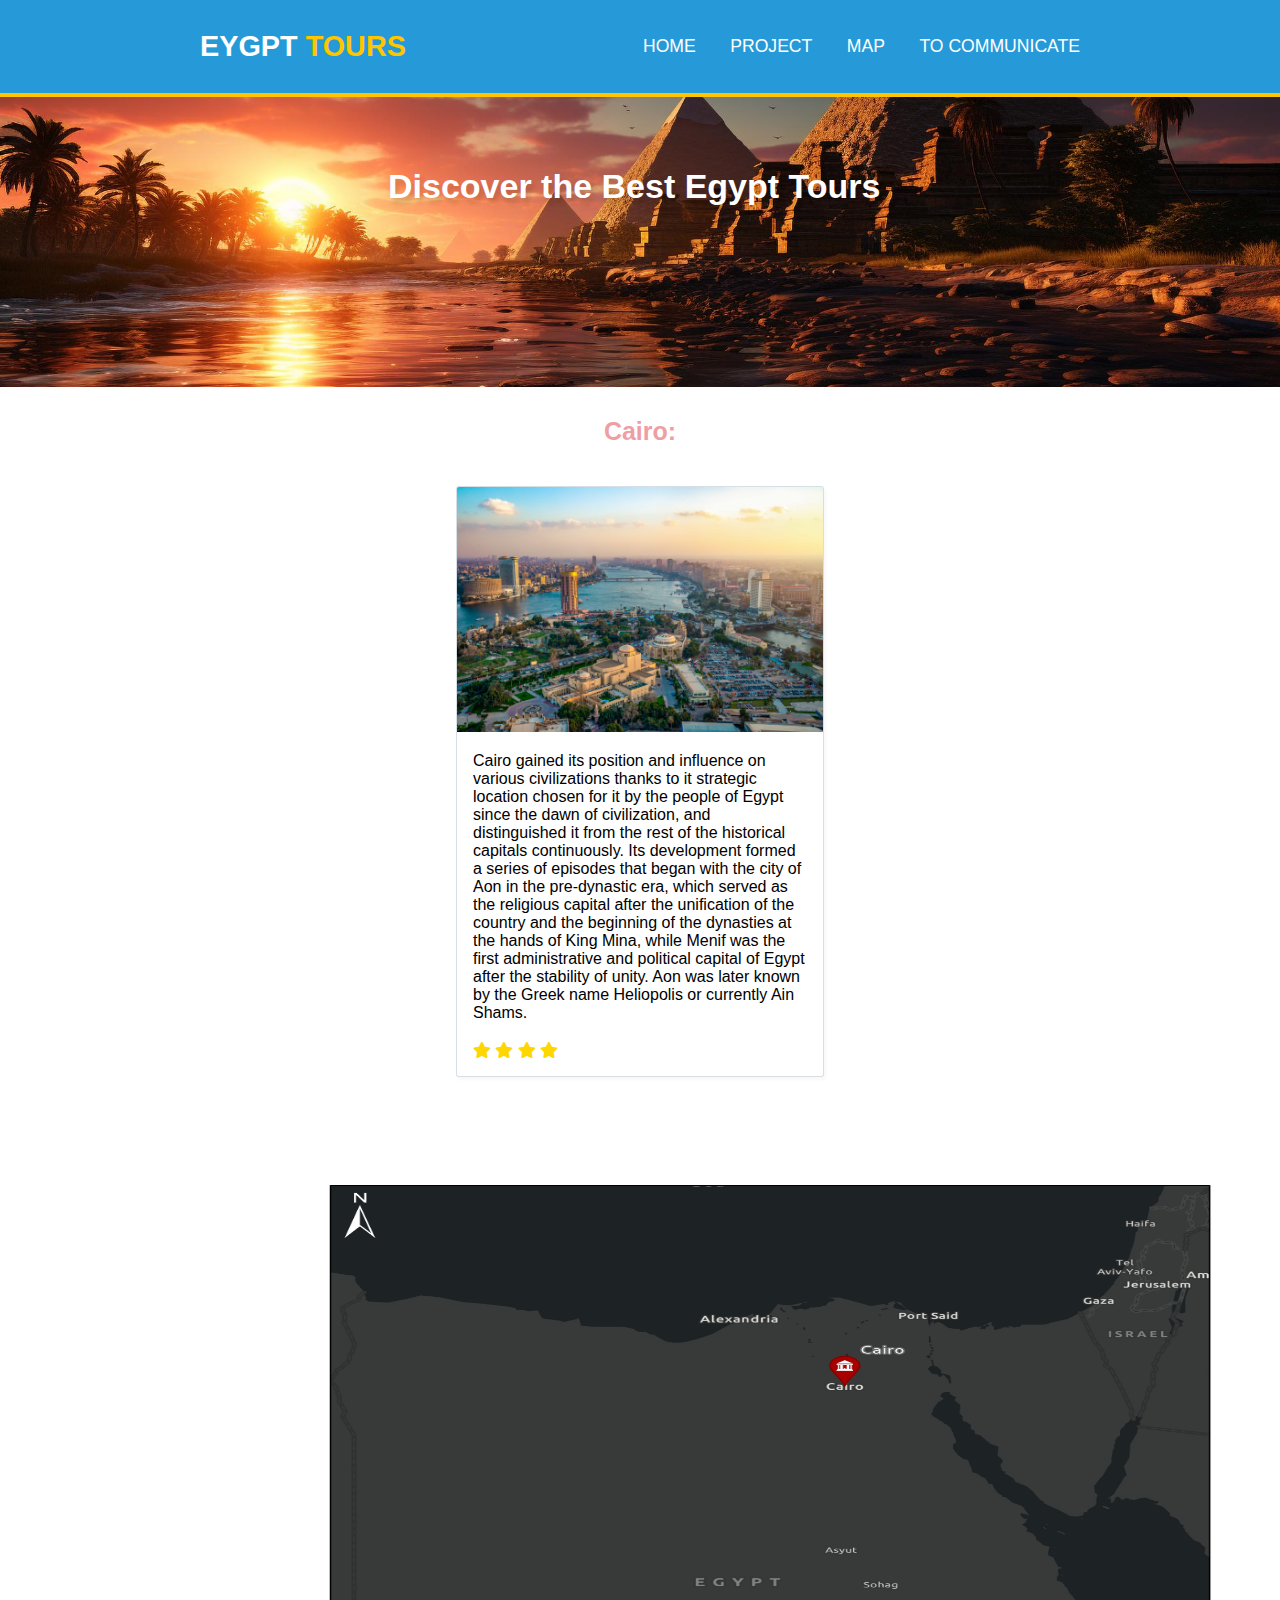
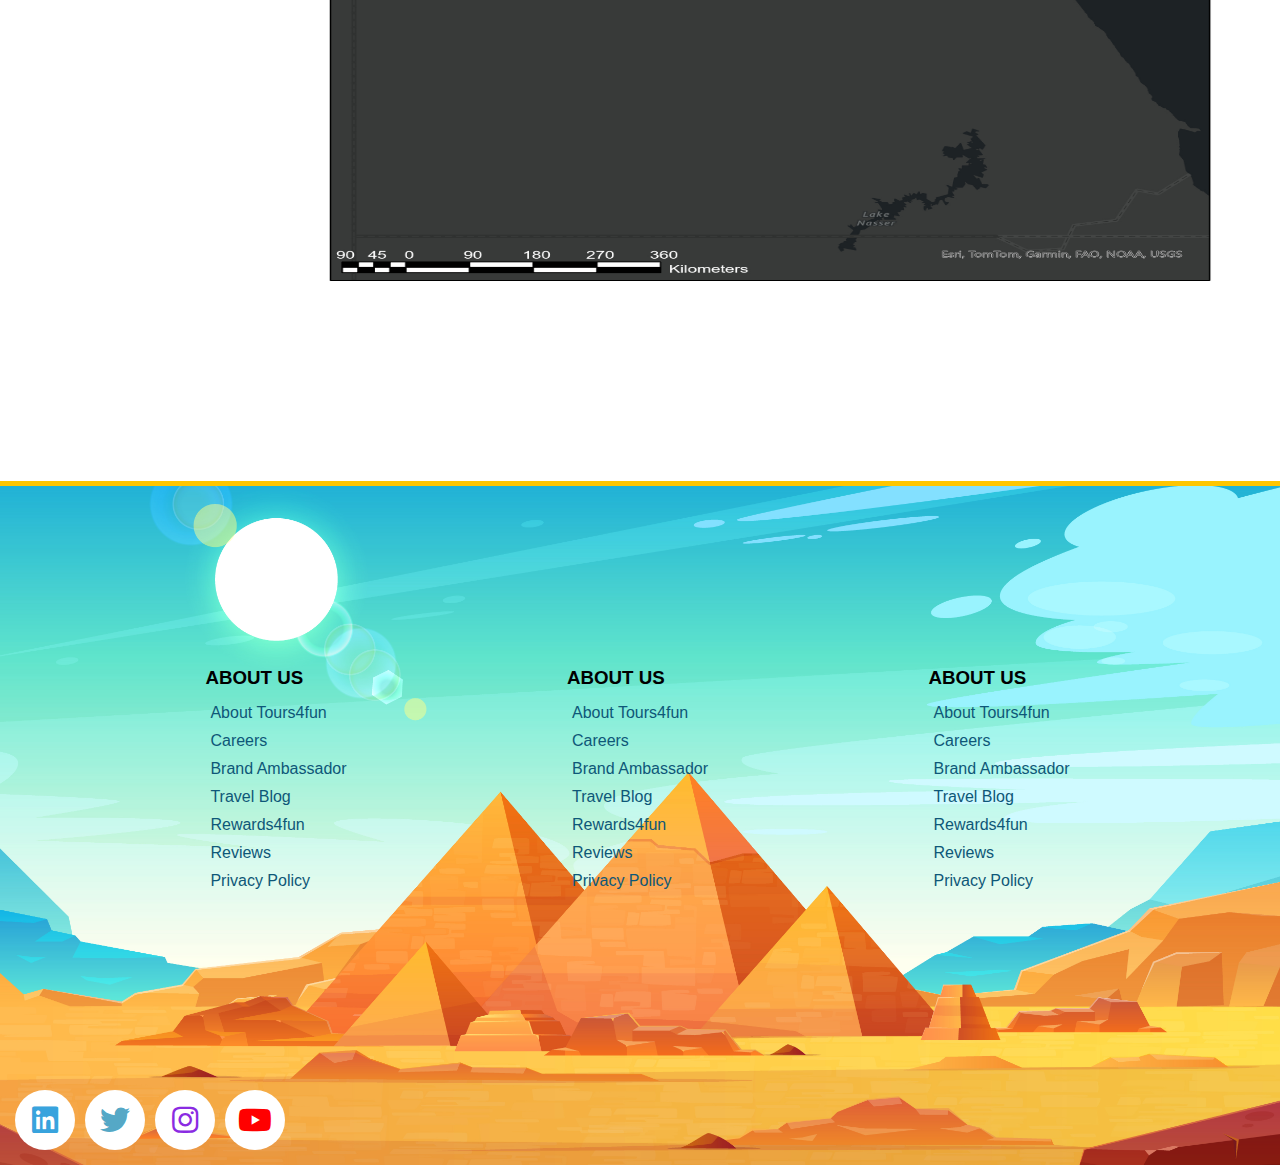
<file: cairo.html>
<!DOCTYPE html>
<html lang="en">

<head>
    <meta charset="UTF-8">
    <meta name="viewport" content="width=device-width, initial-scale=1.0">
    <link rel="stylesheet" href="https://cdnjs.cloudflare.com/ajax/libs/font-awesome/5.15.4/css/all.min.css">
    <link rel="icon" href="./images/star-fruit_8932955.icon">
    <style>
        * {
            padding: 0;
            margin: 0;
            box-sizing: border-box;
            font-family: open Arial, Helvetica, sans-serif;
            scroll-behavior: smooth;
        }
        
        /* الناف بار */
        header {
            background-color: #269ad8;
            width: 100%;
            position: fixed;
            z-index: 999;
            display: flex;
            justify-content: space-between;
            align-items: center;
            padding: 30px 200px;
            border-bottom: solid 4px #ffc600;
        }
        
        .namelogo {
            text-decoration: none;
            text-transform: uppercase;
            color: #ffffff;
            font-weight: bold;
            font-size: 1.8em;
        }
        
        .namelogo span {
            color: #ffc600;
        }
        
        .navigation a {
            color: #ffffff;
            text-decoration: none;
            font-size: 1.1em;
            font-weight: 500;
            padding-left: 30px;
            transition: .2s;
            text-transform: uppercase;
        }
        
        .navigation a:hover {
            color: #ffc600;
        }
        
        
        /* الصوره في اول سكشن*/
        section {
            padding: 30px 10px;
        }
        
        .main {
            width: 100%;
            min-height: 43vh;
            display: flex;
            align-items: center;
            background: url(./images/nav2.jpg) no-repeat;
            background-size: cover;
            background-position: center;
        }
        
        .namefoto {
            display: flex;
            justify-content: end;
        }
        
        .main h2 {
            color: #FFFFFF;
            font-weight: 700;
            font-size: 34px;
            margin-bottom: 15px;
            margin-left: 30%;
            text-shadow: 3px 5px 5.82px rgba(0, 0, 0, .16);
        }
        
        /* الصور اللى في الموقع كامل */
        .image {
            margin-bottom: 5px;
        }
        
        /* المدن الصفحه */
        
        
        .title2 {
            display: flex;
            justify-content: center;
            color: #ef9fa4;
            font-size: 25px;
        }
        
        .cards {
            margin-left: 10px;
            margin-right: 10px;
        }
        
        .content2 {
            display: flex;
            justify-content: center;
            flex-wrap: wrap;
            flex-direction: row;
        }
        
        /* المدن */
        .project-city .content2 {
            margin-top: 30px;
        }
        
        .project-city .project-card {
            background-color: #FFFFFF;
            border: 1px solid rgba(196, 210, 220, .7);
            -webkit-box-shadow: 2px 3px 3px 0 rgba(0, 0, 0, .03);
            min-height: 14em;
            width: 23em;
            overflow: hidden;
            border-radius: 3px;
            margin: 10px;
            transition: 0.7s ease;
        }
        
        
        
        
        
        .pro-image img {
            width: 100%;
        }
        
        .information {
            padding: 1em;
        }
        
        .info_cat .namecity {
            color: red;
            font-weight: bold;
        }
        
        .project-tittle {
            display: flex;
            justify-content: space-between;
            margin-top: 20px;
            font-weight: bold;
            text-transform: uppercase;
        }
        
        .project-tittle span {
            color: gold;
        }
        
        .more-detel {
            text-decoration: none;
            color: #3a6cf4;
        }
        
        /* footer */
.foot {
    background: url(./images/navfoto.jpg) no-repeat;
    background-size: cover;
    background-position: center;
}

.footer {
    height: 66vh;
    display: flex;
    justify-content: space-evenly;
    align-items: center;
    border-top: 5px solid #ffc600;
}

.about ul li {
    list-style: none;
    padding: 5px;

}

.about ul li a {
    text-decoration: none;
    color: #0e5778;
    
}

.about ul li a:hover {
    font-weight: bold;
}

.titfoot {
    padding-bottom: 10px;
}

.about {
    display: flex;
    padding: 10px;
    flex-direction: column;
}

.facebookicons {
    display: flex;
    justify-content: flex-start;
    padding: 10px;
}

.facebookicons a {
    padding: 5px;
    text-decoration: none;
}

.facebookicons a i {
    width: 60px;
    height: 60px;
    background-color: #ffffff;
    border-radius: 50%;
    font-size: 30px;
    display: flex;
    justify-content: center;
    align-items: center;
    transition: .3s;
}
.facebookicons a i:hover {
    background-color: #4786a2;
}

    </style>
    <title>Eygpt Tour</title>
</head>

<body>
    <!-- الناف بار -->
    <header id="Home">
        <div class="logo">
            <i class="fa-sharp fa-solid fa-chart-pyramid"></i>
            <a class="namelogo" href="#">Eygpt <span>Tours</span></a>
        </div>

        <nav class="navigation">
            <a href="#Home" class="Home">Home</a>
            <a href="#project" class="project">Project</a>
            <a href="#map" class="map">Map</a>
            <a href="#To communicate" class="To communicate">To communicate</a>
        </nav>
    </header>

    <!-- الصوره -->
    <section class="main">
            <h2 class="namefoto">Discover the Best Egypt Tours</h2>
    </section>

    <section class="project-city">
        <h3 class="title2">Cairo:</h2>
            <!-- مارينا  -->
            <div class="content2">
                <div class="project-card">
                    <div class="pro-image">
                        <img src="./images/cairo2.jpg" width="300px" height="245px" alt="">
                    </div>
                    <div class="information">
                        <p class="info_cat">Cairo gained its position and influence on various civilizations thanks to it strategic  location chosen for it by the people of Egypt since the dawn of civilization, and distinguished it from the rest of the historical capitals continuously. Its development formed a series of episodes that began with the city of Aon in the pre-dynastic era, which served as the religious capital after the unification of the country and the beginning of the dynasties at the hands of King Mina, while Menif was the first administrative and political capital of Egypt after the stability of unity. Aon was later known by the Greek name Heliopolis or currently Ain Shams.</p>
                        <strong class="project-tittle">
                            <span>
                                <i class="fas fa-star"></i>
                                <i class="fas fa-star"></i>
                                <i class="fas fa-star"></i>
                                <i class="fas fa-star"></i>
                            </span>
                        </strong>
                    </div>
                </div>
    </section> 
    
    <section class="map">
        <div class="mapsharm">
            <a href="https://www.google.com/maps/d/viewer?mid=1LWDsqoXaSC7HGG14VUAfg2-MZq8&hl=en&ll=30.011662921628922%2C31.39527187988285&z=10"><img src="./المدن/المدن/القاهرة.jpg" width="1000px" height="900px" alt="" style="margin-left: 260px;"></a>
        </div>
    </section>
    

    <!-- fotter__________________________ -->

    <footer class="foot">
        <div class="footer">
            <div class="about">
                <h3 class="titfoot">ABOUT US</h3>
                <ul>
                    <li><a href="https://www.tours4fun.com/about_us.html">About Tours4fun</a></li>
                    <li><a href="https://www.tours4fun.com/about_us.html">Careers</a></li>
                    <li><a href="https://www.tours4fun.com/about_us.html">Brand Ambassador</a></li>
                    <li><a href="https://www.tours4fun.com/about_us.html">Travel Blog</a></li>
                    <li><a href="https://www.tours4fun.com/about_us.html">Rewards4fun</a></li>
                    <li><a href="https://www.tours4fun.com/about_us.html">Reviews</a></li>
                    <li><a href="https://www.tours4fun.com/about_us.html">Privacy Policy</a></li>
                </ul>
            </div>
    
            <div class="about">
                <h3 class="titfoot">ABOUT US</h3>
                <ul>
                    <li><a href="https://www.tours4fun.com/about_us.html">About Tours4fun</a></li>
                    <li><a href="https://www.tours4fun.com/about_us.html">Careers</a></li>
                    <li><a href="https://www.tours4fun.com/about_us.html">Brand Ambassador</a></li>
                    <li><a href="https://www.tours4fun.com/about_us.html">Travel Blog</a></li>
                    <li><a href="https://www.tours4fun.com/about_us.html">Rewards4fun</a></li>
                    <li><a href="https://www.tours4fun.com/about_us.html">Reviews</a></li>
                    <li><a href="https://www.tours4fun.com/about_us.html">Privacy Policy</a></li>
                </ul>
            </div>
    
            <div class="about">
                <h3 class="titfoot">ABOUT US</h3>
                <ul>
                    <li><a href="https://www.tours4fun.com/about_us.html">About Tours4fun</a></li>
                    <li><a href="https://www.tours4fun.com/about_us.html">Careers</a></li>
                    <li><a href="https://www.tours4fun.com/about_us.html">Brand Ambassador</a></li>
                    <li><a href="https://www.tours4fun.com/about_us.html">Travel Blog</a></li>
                    <li><a href="https://www.tours4fun.com/about_us.html">Rewards4fun</a></li>
                    <li><a href="https://www.tours4fun.com/about_us.html">Reviews</a></li>
                    <li><a href="https://www.tours4fun.com/about_us.html">Privacy Policy</a></li>
                </ul>
            </div>
        </div>
        

        <div class="facebookicons">
            <a href="#"><i class="fab fa-linkedin" style="color: rgb(56, 163, 221);"></i></a>
            <a href="#"><i class="fab fa-twitter" style="color: rgba(46, 149, 186, 0.827);"></i></a>
            <a href="#"><i class="fab fa-instagram" style="color: blueviolet;"></i></a>
            <a href="#"><i class="fab fa-youtube" style="color: red;"></i></a>
        </div>
    </footer>
</body>
</html>
</file>
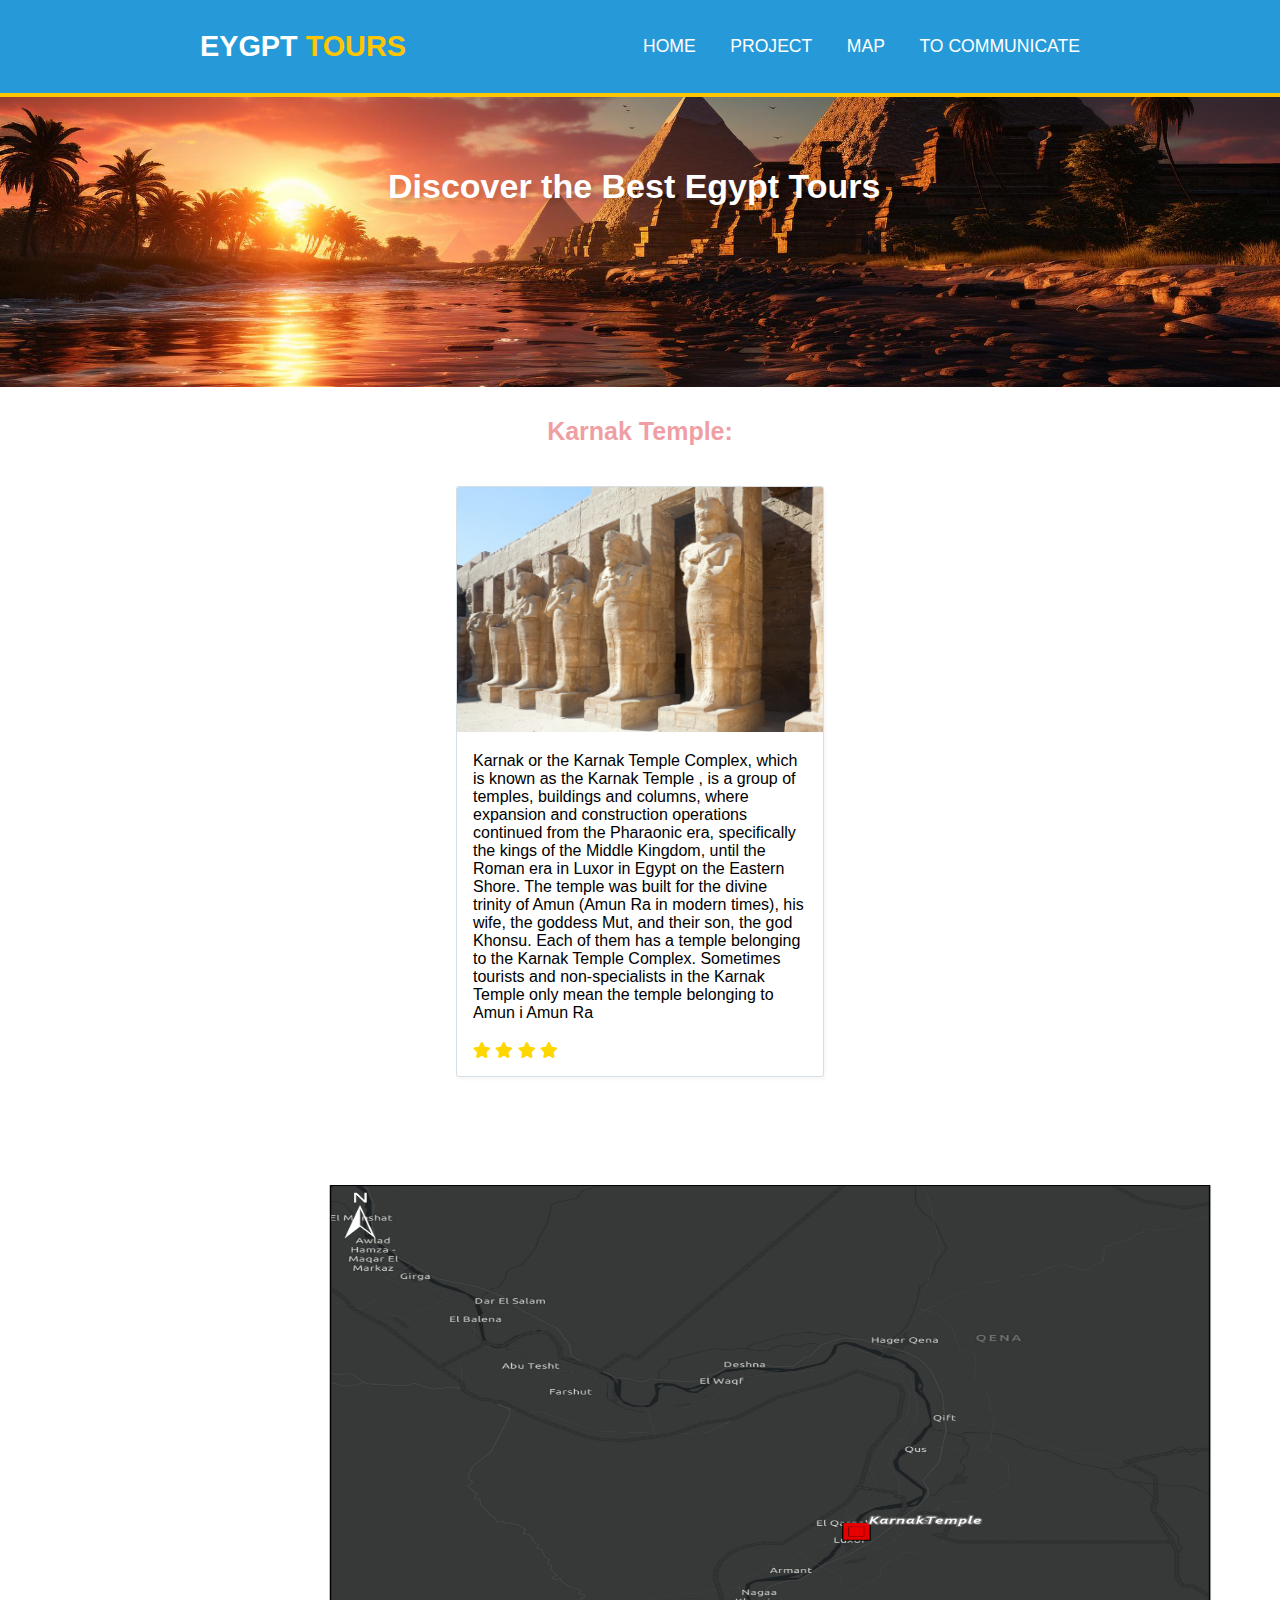
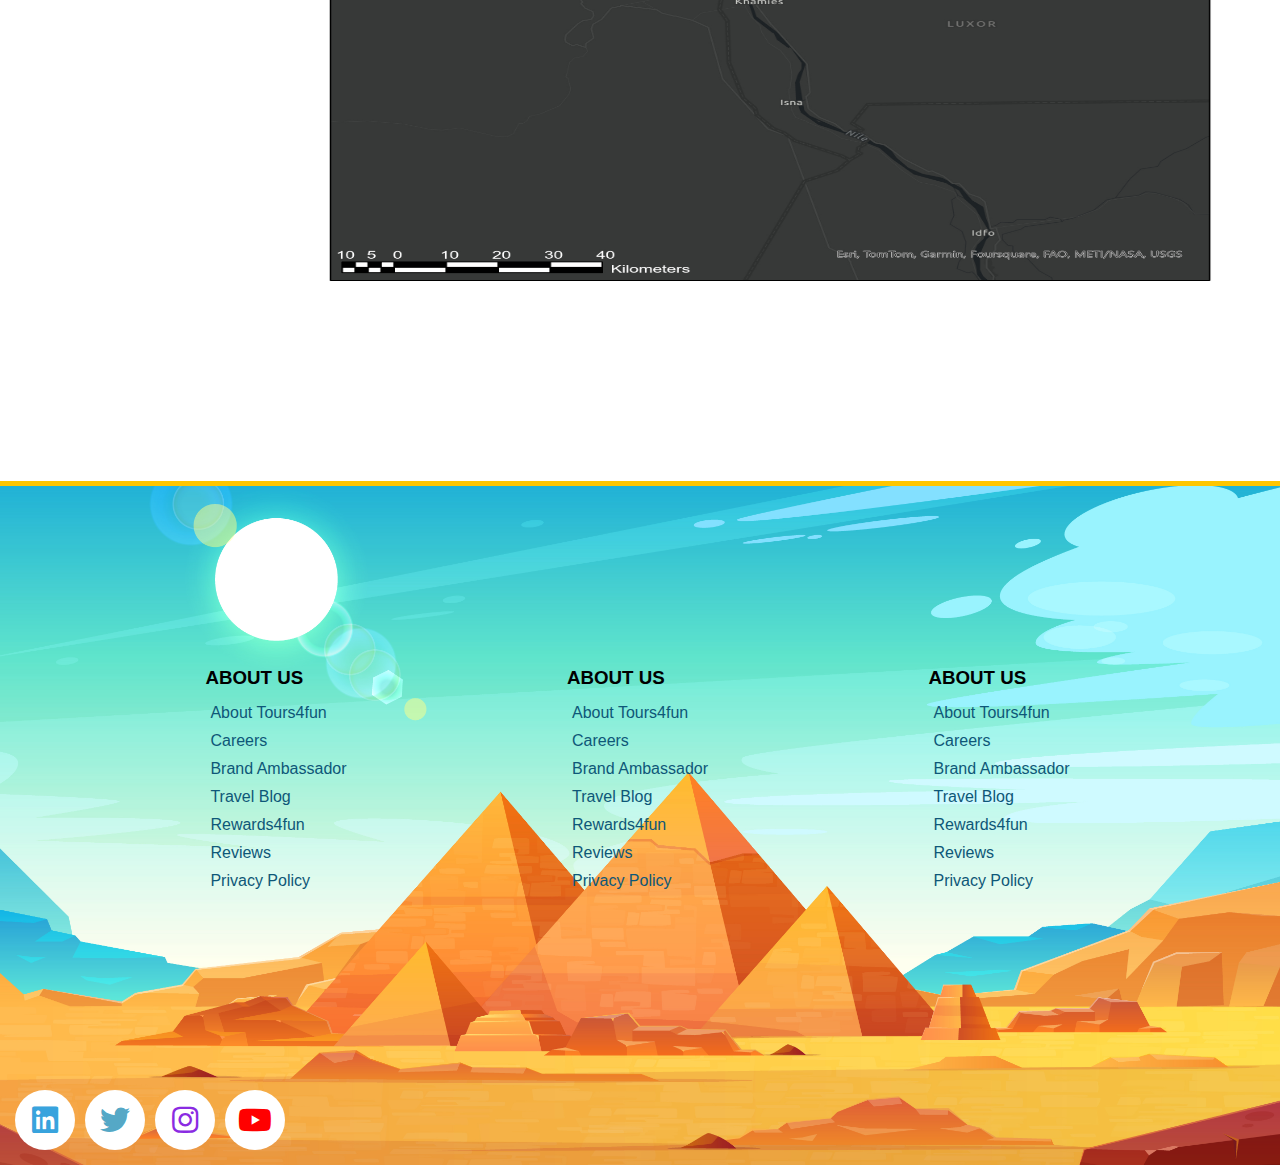
<file: Karnak.html>
<!DOCTYPE html>
<html lang="en">

<head>
    <meta charset="UTF-8">
    <meta name="viewport" content="width=device-width, initial-scale=1.0">
    <link rel="stylesheet" href="https://cdnjs.cloudflare.com/ajax/libs/font-awesome/5.15.4/css/all.min.css">
    <link rel="icon" href="./images/star-fruit_8932955.icon">
    <style>
        * {
            padding: 0;
            margin: 0;
            box-sizing: border-box;
            font-family: open Arial, Helvetica, sans-serif;
            scroll-behavior: smooth;
        }

        /* الناف بار */
        header {
            background-color: #269ad8;
            width: 100%;
            position: fixed;
            z-index: 999;
            display: flex;
            justify-content: space-between;
            align-items: center;
            padding: 30px 200px;
            border-bottom: solid 4px #ffc600;
        }

        .namelogo {
            text-decoration: none;
            text-transform: uppercase;
            color: #ffffff;
            font-weight: bold;
            font-size: 1.8em;
        }

        .namelogo span {
            color: #ffc600;
        }

        .navigation a {
            color: #ffffff;
            text-decoration: none;
            font-size: 1.1em;
            font-weight: 500;
            padding-left: 30px;
            transition: .2s;
            text-transform: uppercase;
        }

        .navigation a:hover {
            color: #ffc600;
        }


        /* الصوره في اول سكشن*/
        section {
            padding: 30px 10px;
        }

        .main {
            width: 100%;
            min-height: 43vh;
            display: flex;
            align-items: center;
            background: url(./images/nav2.jpg) no-repeat;
            background-size: cover;
            background-position: center;
        }

        .namefoto {
            display: flex;
            justify-content: end;
        }

        .main h2 {
            color: #FFFFFF;
            font-weight: 700;
            font-size: 34px;
            margin-bottom: 15px;
            margin-left: 30%;
            text-shadow: 3px 5px 5.82px rgba(0, 0, 0, .16);
        }

        /* الصور اللى في الموقع كامل */
        .image {
            margin-bottom: 5px;
        }

        /* المدن الصفحه */


        .title2 {
            display: flex;
            justify-content: center;
            color: #ef9fa4;
            font-size: 25px;
        }

        .cards {
            margin-left: 10px;
            margin-right: 10px;
        }

        .content2 {
            display: flex;
            justify-content: center;
            flex-wrap: wrap;
            flex-direction: row;
        }

        /* المدن */
        .project-city .content2 {
            margin-top: 30px;
        }

        .project-city .project-card {
            background-color: #FFFFFF;
            border: 1px solid rgba(196, 210, 220, .7);
            -webkit-box-shadow: 2px 3px 3px 0 rgba(0, 0, 0, .03);
            min-height: 14em;
            width: 23em;
            overflow: hidden;
            border-radius: 3px;
            margin: 10px;
            transition: 0.7s ease;
        }





        .pro-image img {
            width: 100%;
        }

        .information {
            padding: 1em;
        }

        .info_cat .namecity {
            color: red;
            font-weight: bold;
        }

        .project-tittle {
            display: flex;
            justify-content: space-between;
            margin-top: 20px;
            font-weight: bold;
            text-transform: uppercase;
        }

        .project-tittle span {
            color: gold;
        }

        .more-detel {
            text-decoration: none;
            color: #3a6cf4;
        }

        /* footer */
        .foot {
            background: url(./images/navfoto.jpg) no-repeat;
            background-size: cover;
            background-position: center;
        }

        .footer {
            height: 66vh;
            display: flex;
            justify-content: space-evenly;
            align-items: center;
            border-top: 5px solid #ffc600;
        }

        .about ul li {
            list-style: none;
            padding: 5px;

        }

        .about ul li a {
            text-decoration: none;
            color: #0e5778;

        }

        .about ul li a:hover {
            font-weight: bold;
        }

        .titfoot {
            padding-bottom: 10px;
        }

        .about {
            display: flex;
            padding: 10px;
            flex-direction: column;
        }

        .facebookicons {
            display: flex;
            justify-content: flex-start;
            padding: 10px;
        }

        .facebookicons a {
            padding: 5px;
            text-decoration: none;
        }

        .facebookicons a i {
            width: 60px;
            height: 60px;
            background-color: #ffffff;
            border-radius: 50%;
            font-size: 30px;
            display: flex;
            justify-content: center;
            align-items: center;
            transition: .3s;
        }

        .facebookicons a i:hover {
            background-color: #4786a2;
        }
    </style>
    <title>Eygpt Tour</title>
</head>

<body>
    <!-- الناف بار -->
    <header id="Home">
        <div class="logo">
            <i class="fa-sharp fa-solid fa-chart-pyramid"></i>
            <a class="namelogo" href="#">Eygpt <span>Tours</span></a>
        </div>

        <nav class="navigation">
            <a href="#Home" class="Home">Home</a>
            <a href="#project" class="project">Project</a>
            <a href="#map" class="map">Map</a>
            <a href="#To communicate" class="To communicate">To communicate</a>
        </nav>
    </header>

    <!-- الصوره -->
    <section class="main">
        <h2 class="namefoto">Discover the Best Egypt Tours</h2>
    </section>

    <section class="project-city">
        <h3 class="title2">Karnak Temple:</h2>
            <!-- الاهرامات  -->
            <div class="content2">
                <div class="project-card">
                    <div class="pro-image">
                        <img src="./images/الكرنك.jpg" width="300px" height="245px" alt="">
                    </div>
                    <div class="information">
                        <p class="info_cat"> Karnak or the Karnak Temple Complex, which is known as the Karnak Temple , is a group of temples, buildings and columns, where expansion and construction operations continued from the Pharaonic era, specifically the kings of the Middle Kingdom, until the Roman era in Luxor in Egypt on the Eastern Shore. The temple was built for the divine trinity of Amun (Amun Ra in modern times), his wife, the goddess Mut, and their son, the god Khonsu. Each of them has a temple belonging to the Karnak Temple Complex. Sometimes tourists and non-specialists in the Karnak Temple only mean the temple belonging to Amun i Amun Ra </p>
                        <strong class="project-tittle">
                            <span>
                                <i class="fas fa-star"></i>
                                <i class="fas fa-star"></i>
                                <i class="fas fa-star"></i>
                                <i class="fas fa-star"></i>
                            </span>
                        </strong>
                    </div>
                </div>
    </section>

    <section class="map">
        <div class="mapsharm">
            <a
                href="https://www.google.com/maps/place/%D8%A7%D9%84%D9%83%D8%B1%D9%86%D9%83%E2%80%AD/@25.7188394,32.6598452,17z/data=!3m1!4b1!4m6!3m5!1s0x1449159228fec0cd:0xc71ae8c008c259d8!8m2!3d25.7188346!4d32.6572703!16zL20vMDE0d3k0?entry=ttu"><img
                    src="./المزارات/المزارات/Karnak Temple.jpg" width="1000px" height="900px" alt="" style="margin-left: 260px;"></a>
        </div>
    </section>


    <!-- fotter__________________________ -->

    <footer class="foot">
        <div class="footer">
            <div class="about">
                <h3 class="titfoot">ABOUT US</h3>
                <ul>
                    <li><a href="https://www.tours4fun.com/about_us.html">About Tours4fun</a></li>
                    <li><a href="https://www.tours4fun.com/about_us.html">Careers</a></li>
                    <li><a href="https://www.tours4fun.com/about_us.html">Brand Ambassador</a></li>
                    <li><a href="https://www.tours4fun.com/about_us.html">Travel Blog</a></li>
                    <li><a href="https://www.tours4fun.com/about_us.html">Rewards4fun</a></li>
                    <li><a href="https://www.tours4fun.com/about_us.html">Reviews</a></li>
                    <li><a href="https://www.tours4fun.com/about_us.html">Privacy Policy</a></li>
                </ul>
            </div>

            <div class="about">
                <h3 class="titfoot">ABOUT US</h3>
                <ul>
                    <li><a href="https://www.tours4fun.com/about_us.html">About Tours4fun</a></li>
                    <li><a href="https://www.tours4fun.com/about_us.html">Careers</a></li>
                    <li><a href="https://www.tours4fun.com/about_us.html">Brand Ambassador</a></li>
                    <li><a href="https://www.tours4fun.com/about_us.html">Travel Blog</a></li>
                    <li><a href="https://www.tours4fun.com/about_us.html">Rewards4fun</a></li>
                    <li><a href="https://www.tours4fun.com/about_us.html">Reviews</a></li>
                    <li><a href="https://www.tours4fun.com/about_us.html">Privacy Policy</a></li>
                </ul>
            </div>

            <div class="about">
                <h3 class="titfoot">ABOUT US</h3>
                <ul>
                    <li><a href="https://www.tours4fun.com/about_us.html">About Tours4fun</a></li>
                    <li><a href="https://www.tours4fun.com/about_us.html">Careers</a></li>
                    <li><a href="https://www.tours4fun.com/about_us.html">Brand Ambassador</a></li>
                    <li><a href="https://www.tours4fun.com/about_us.html">Travel Blog</a></li>
                    <li><a href="https://www.tours4fun.com/about_us.html">Rewards4fun</a></li>
                    <li><a href="https://www.tours4fun.com/about_us.html">Reviews</a></li>
                    <li><a href="https://www.tours4fun.com/about_us.html">Privacy Policy</a></li>
                </ul>
            </div>
        </div>


        <div class="facebookicons">
            <a href="#"><i class="fab fa-linkedin" style="color: rgb(56, 163, 221);"></i></a>
            <a href="#"><i class="fab fa-twitter" style="color: rgba(46, 149, 186, 0.827);"></i></a>
            <a href="#"><i class="fab fa-instagram" style="color: blueviolet;"></i></a>
            <a href="#"><i class="fab fa-youtube" style="color: red;"></i></a>
        </div>
    </footer>
</body>

</html>
</file>
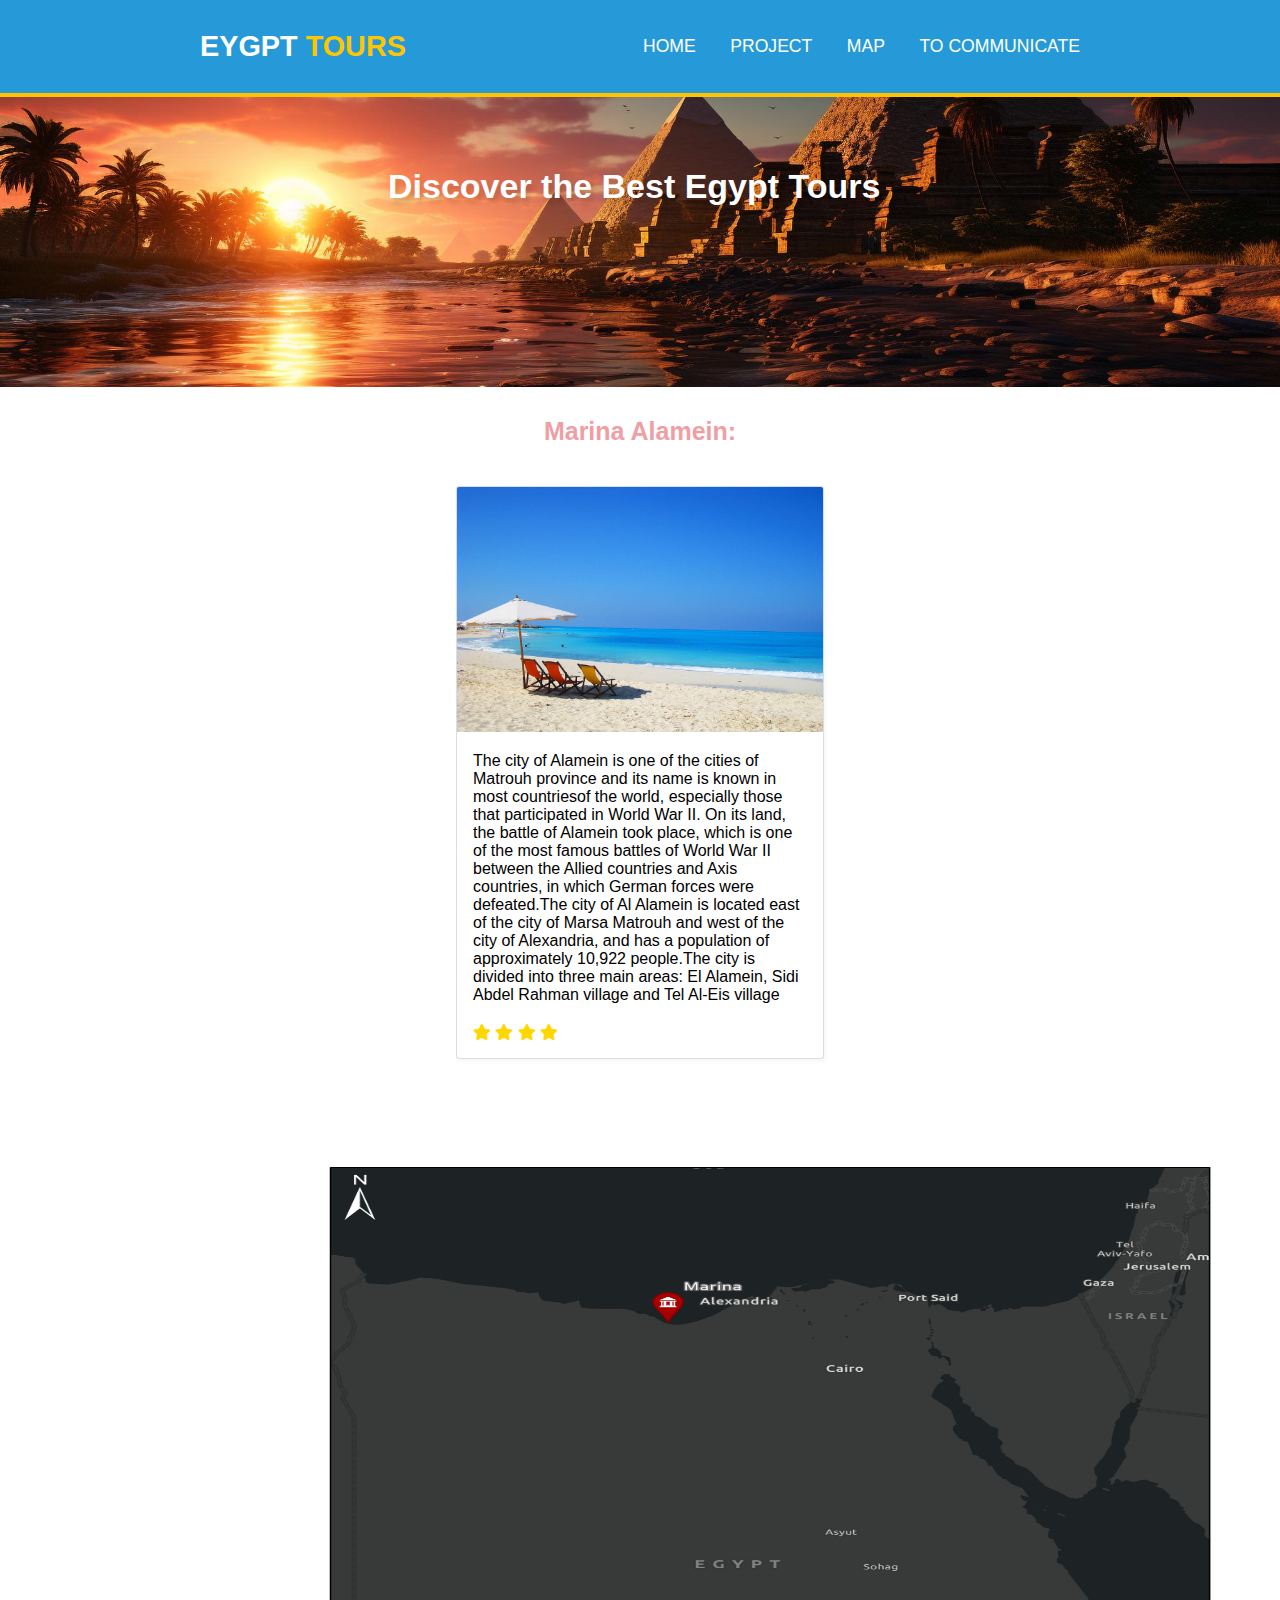
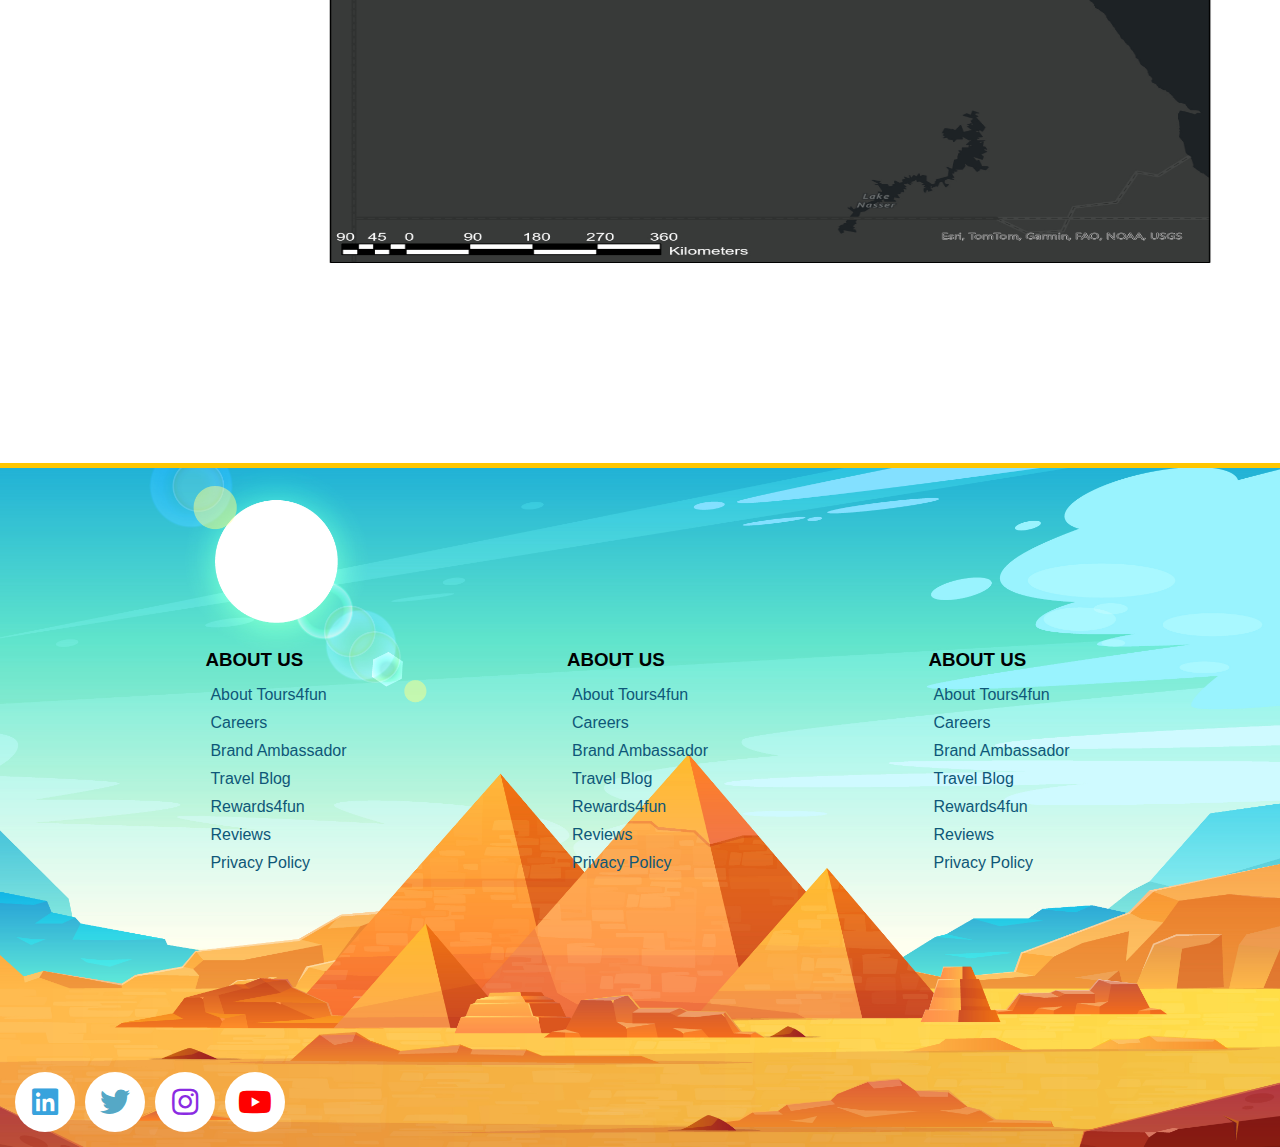
<file: marina.html>
<!DOCTYPE html>
<html lang="en">

<head>
    <meta charset="UTF-8">
    <meta name="viewport" content="width=device-width, initial-scale=1.0">
    <link rel="stylesheet" href="https://cdnjs.cloudflare.com/ajax/libs/font-awesome/5.15.4/css/all.min.css">
    <link rel="icon" href="./images/star-fruit_8932955.icon">
    <style>
        * {
            padding: 0;
            margin: 0;
            box-sizing: border-box;
            font-family: open Arial, Helvetica, sans-serif;
            scroll-behavior: smooth;
        }
        
        /* الناف بار */
        header {
            background-color: #269ad8;
            width: 100%;
            position: fixed;
            z-index: 999;
            display: flex;
            justify-content: space-between;
            align-items: center;
            padding: 30px 200px;
            border-bottom: solid 4px #ffc600;
        }
        
        .namelogo {
            text-decoration: none;
            text-transform: uppercase;
            color: #ffffff;
            font-weight: bold;
            font-size: 1.8em;
        }
        
        .namelogo span {
            color: #ffc600;
        }
        
        .navigation a {
            color: #ffffff;
            text-decoration: none;
            font-size: 1.1em;
            font-weight: 500;
            padding-left: 30px;
            transition: .2s;
            text-transform: uppercase;
        }
        
        .navigation a:hover {
            color: #ffc600;
        }
        
        
        /* الصوره في اول سكشن*/
        section {
            padding: 30px 10px;
        }
        
        .main {
            width: 100%;
            min-height: 43vh;
            display: flex;
            align-items: center;
            background: url(./images/nav2.jpg) no-repeat;
            background-size: cover;
            background-position: center;
        }
        
        .namefoto {
            display: flex;
            justify-content: end;
        }
        
        .main h2 {
            color: #FFFFFF;
            font-weight: 700;
            font-size: 34px;
            margin-bottom: 15px;
            margin-left: 30%;
            text-shadow: 3px 5px 5.82px rgba(0, 0, 0, .16);
        }
        
        /* الصور اللى في الموقع كامل */
        .image {
            margin-bottom: 5px;
        }
        
        /* المدن الصفحه */
        
        
        .title2 {
            display: flex;
            justify-content: center;
            color: #ef9fa4;
            font-size: 25px;
        }
        
        .cards {
            margin-left: 10px;
            margin-right: 10px;
        }
        
        .content2 {
            display: flex;
            justify-content: center;
            flex-wrap: wrap;
            flex-direction: row;
        }
        
        /* المدن */
        .project-city .content2 {
            margin-top: 30px;
        }
        
        .project-city .project-card {
            background-color: #FFFFFF;
            border: 1px solid rgba(196, 210, 220, .7);
            -webkit-box-shadow: 2px 3px 3px 0 rgba(0, 0, 0, .03);
            min-height: 14em;
            width: 23em;
            overflow: hidden;
            border-radius: 3px;
            margin: 10px;
            transition: 0.7s ease;
        }
        
        
        
        
        
        .pro-image img {
            width: 100%;
        }
        
        .information {
            padding: 1em;
        }
        
        .info_cat .namecity {
            color: red;
            font-weight: bold;
        }
        
        .project-tittle {
            display: flex;
            justify-content: space-between;
            margin-top: 20px;
            font-weight: bold;
            text-transform: uppercase;
        }
        
        .project-tittle span {
            color: gold;
        }
        
        .more-detel {
            text-decoration: none;
            color: #3a6cf4;
        }
        
        /* footer */
.foot {
    background: url(./images/navfoto.jpg) no-repeat;
    background-size: cover;
    background-position: center;
}

.footer {
    height: 66vh;
    display: flex;
    justify-content: space-evenly;
    align-items: center;
    border-top: 5px solid #ffc600;
}

.about ul li {
    list-style: none;
    padding: 5px;

}

.about ul li a {
    text-decoration: none;
    color: #0e5778;
    
}

.about ul li a:hover {
    font-weight: bold;
}

.titfoot {
    padding-bottom: 10px;
}

.about {
    display: flex;
    padding: 10px;
    flex-direction: column;
}

.facebookicons {
    display: flex;
    justify-content: flex-start;
    padding: 10px;
}

.facebookicons a {
    padding: 5px;
    text-decoration: none;
}

.facebookicons a i {
    width: 60px;
    height: 60px;
    background-color: #ffffff;
    border-radius: 50%;
    font-size: 30px;
    display: flex;
    justify-content: center;
    align-items: center;
    transition: .3s;
}
.facebookicons a i:hover {
    background-color: #4786a2;
}

    </style>
    <title>Eygpt Tour</title>
</head>

<body>
    <!-- الناف بار -->
    <header id="Home">
        <div class="logo">
            <i class="fa-sharp fa-solid fa-chart-pyramid"></i>
            <a class="namelogo" href="#">Eygpt <span>Tours</span></a>
        </div>

        <nav class="navigation">
            <a href="#Home" class="Home">Home</a>
            <a href="#project" class="project">Project</a>
            <a href="#map" class="map">Map</a>
            <a href="#To communicate" class="To communicate">To communicate</a>
        </nav>
    </header>

    <!-- الصوره -->
    <section class="main">
            <h2 class="namefoto">Discover the Best Egypt Tours</h2>
    </section>

    <section class="project-city">
        <h3 class="title2">Marina Alamein:</h2>
            <!-- مارينا  -->
            <div class="content2">
                <div class="project-card">
                    <div class="pro-image">
                        <img src="./images/northcoast1.jpg" width="300px" height="245px" alt="">
                    </div>
                    <div class="information">
                        <p class="info_cat">The city of Alamein is one of the cities of Matrouh province and its name is known in most  countriesof the world, especially those that participated in World War II. On its land, the battle of Alamein took place, which is one of the most famous battles of World War II between the Allied countries and Axis countries, in which German forces were defeated.The city of Al Alamein is located east of the city of Marsa Matrouh and west of the city of Alexandria, and has a population of approximately 10,922 people.The city is divided into three main areas: El Alamein, Sidi Abdel Rahman village and Tel Al-Eis village</p>
                        <strong class="project-tittle">
                            <span>
                                <i class="fas fa-star"></i>
                                <i class="fas fa-star"></i>
                                <i class="fas fa-star"></i>
                                <i class="fas fa-star"></i>
                            </span>
                        </strong>
                    </div>
                </div>
    </section> 
    
    <section class="map">
        <div class="mapsharm">
            <a href="https://www.google.com/maps/place/%D9%82%D8%B1%D9%8A%D8%A9+%D9%85%D8%A7%D8%B1%D9%8A%D9%86%D8%A7+%D8%A7%D9%84%D8%B3%D8%A7%D8%AD%D9%84+%D8%A7%D9%84%D8%B4%D9%85%D8%A7%D9%84%D9%8A%E2%80%AD/@30.8512517,28.9664468,16.5z/data=!4m20!1m10!3m9!1s0x145fedf0f6120207:0x390b26abcc8c518f!2z2YLYsdmK2Kkg2YXYp9ix2YrZhtinINin2YTYs9in2K3ZhCDYp9mE2LTZhdin2YTZig!5m2!4m1!1i2!8m2!3d30.851088!4d28.966375!16s%2Fg%2F1ptx5r1_s!3m8!1s0x145fedf0f6120207:0x390b26abcc8c518f!5m2!4m1!1i2!8m2!3d30.851088!4d28.966375!16s%2Fg%2F1ptx5r1_s?entry=ttu"><img src="./المدن/المدن/مارينا.jpg" width="1000px" height="900px" alt="" style="margin-left: 260px;"></a>
        </div>
    </section>
    

    <!-- fotter__________________________ -->

    <footer class="foot">
        <div class="footer">
            <div class="about">
                <h3 class="titfoot">ABOUT US</h3>
                <ul>
                    <li><a href="https://www.tours4fun.com/about_us.html">About Tours4fun</a></li>
                    <li><a href="https://www.tours4fun.com/about_us.html">Careers</a></li>
                    <li><a href="https://www.tours4fun.com/about_us.html">Brand Ambassador</a></li>
                    <li><a href="https://www.tours4fun.com/about_us.html">Travel Blog</a></li>
                    <li><a href="https://www.tours4fun.com/about_us.html">Rewards4fun</a></li>
                    <li><a href="https://www.tours4fun.com/about_us.html">Reviews</a></li>
                    <li><a href="https://www.tours4fun.com/about_us.html">Privacy Policy</a></li>
                </ul>
            </div>
    
            <div class="about">
                <h3 class="titfoot">ABOUT US</h3>
                <ul>
                    <li><a href="https://www.tours4fun.com/about_us.html">About Tours4fun</a></li>
                    <li><a href="https://www.tours4fun.com/about_us.html">Careers</a></li>
                    <li><a href="https://www.tours4fun.com/about_us.html">Brand Ambassador</a></li>
                    <li><a href="https://www.tours4fun.com/about_us.html">Travel Blog</a></li>
                    <li><a href="https://www.tours4fun.com/about_us.html">Rewards4fun</a></li>
                    <li><a href="https://www.tours4fun.com/about_us.html">Reviews</a></li>
                    <li><a href="https://www.tours4fun.com/about_us.html">Privacy Policy</a></li>
                </ul>
            </div>
    
            <div class="about">
                <h3 class="titfoot">ABOUT US</h3>
                <ul>
                    <li><a href="https://www.tours4fun.com/about_us.html">About Tours4fun</a></li>
                    <li><a href="https://www.tours4fun.com/about_us.html">Careers</a></li>
                    <li><a href="https://www.tours4fun.com/about_us.html">Brand Ambassador</a></li>
                    <li><a href="https://www.tours4fun.com/about_us.html">Travel Blog</a></li>
                    <li><a href="https://www.tours4fun.com/about_us.html">Rewards4fun</a></li>
                    <li><a href="https://www.tours4fun.com/about_us.html">Reviews</a></li>
                    <li><a href="https://www.tours4fun.com/about_us.html">Privacy Policy</a></li>
                </ul>
            </div>
        </div>
        

        <div class="facebookicons">
            <a href="#"><i class="fab fa-linkedin" style="color: rgb(56, 163, 221);"></i></a>
            <a href="#"><i class="fab fa-twitter" style="color: rgba(46, 149, 186, 0.827);"></i></a>
            <a href="#"><i class="fab fa-instagram" style="color: blueviolet;"></i></a>
            <a href="#"><i class="fab fa-youtube" style="color: red;"></i></a>
        </div>
    </footer>
</body>
</html>
</file>
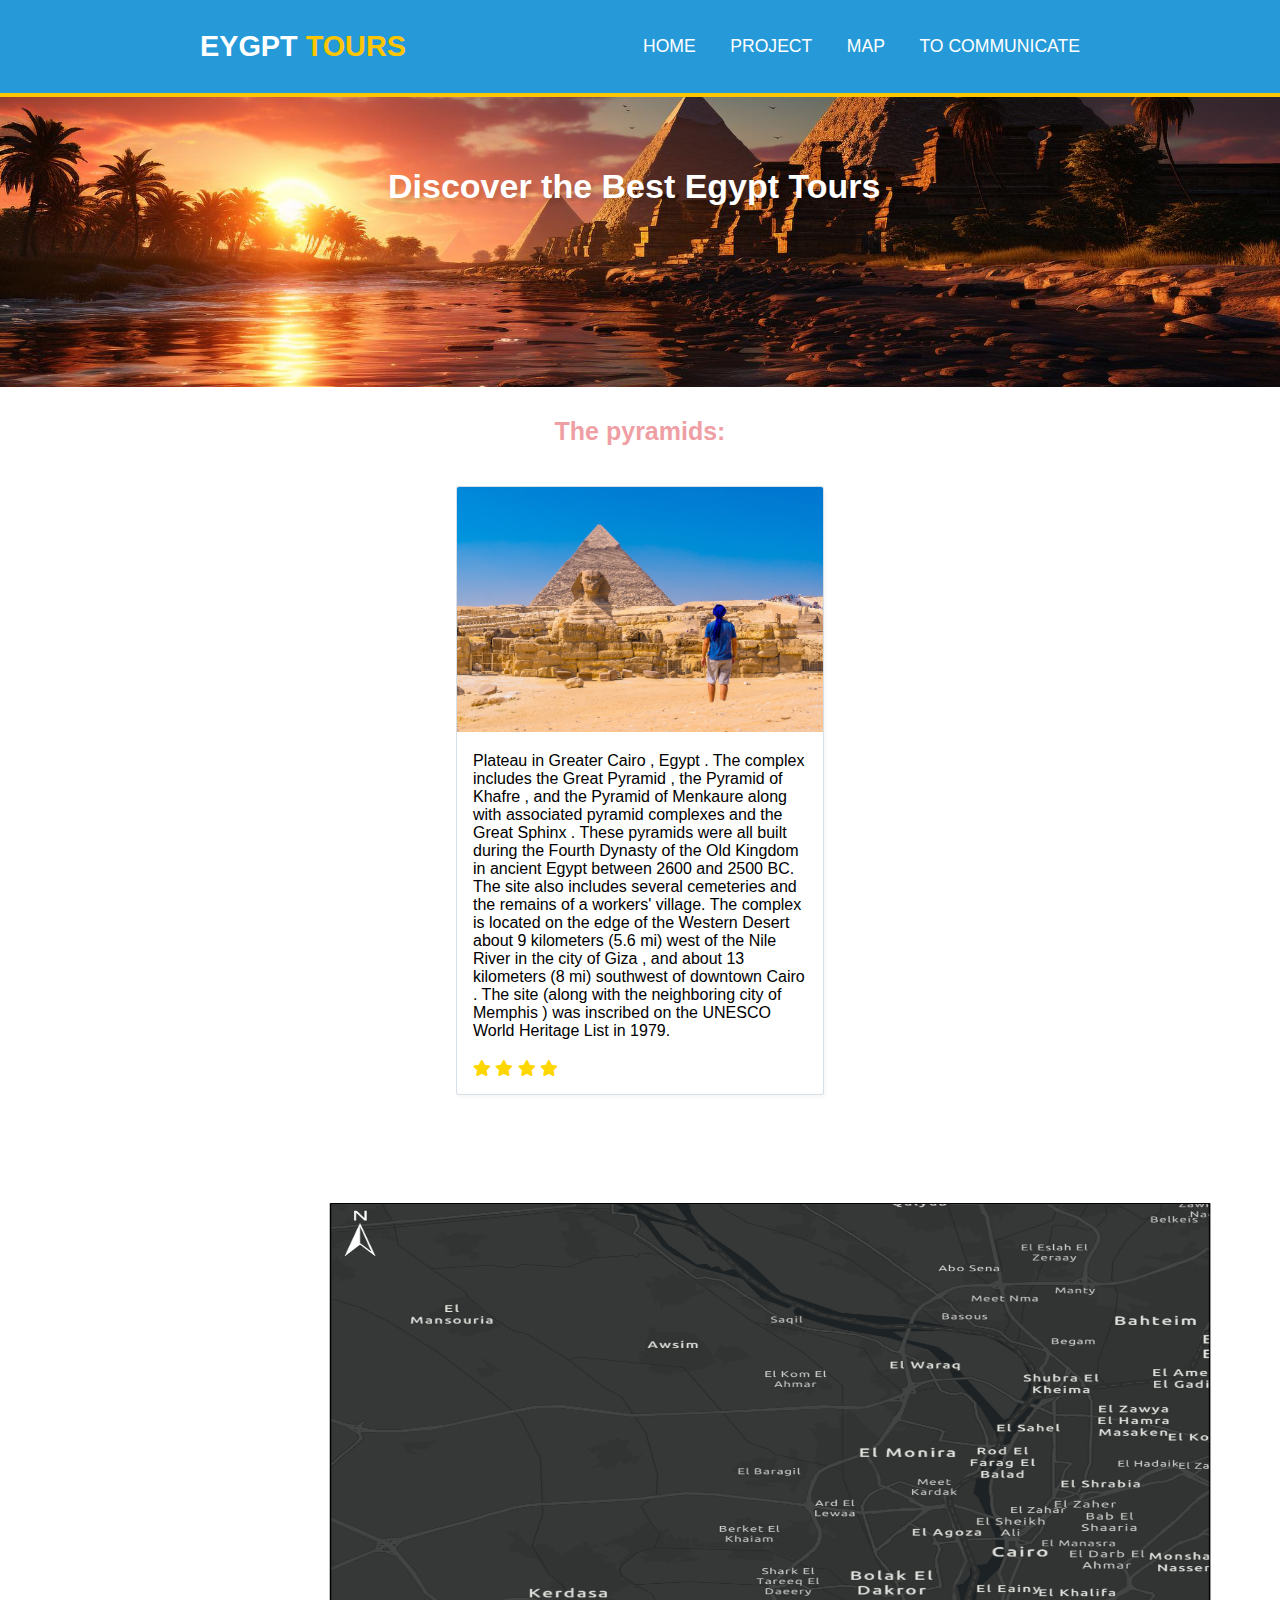
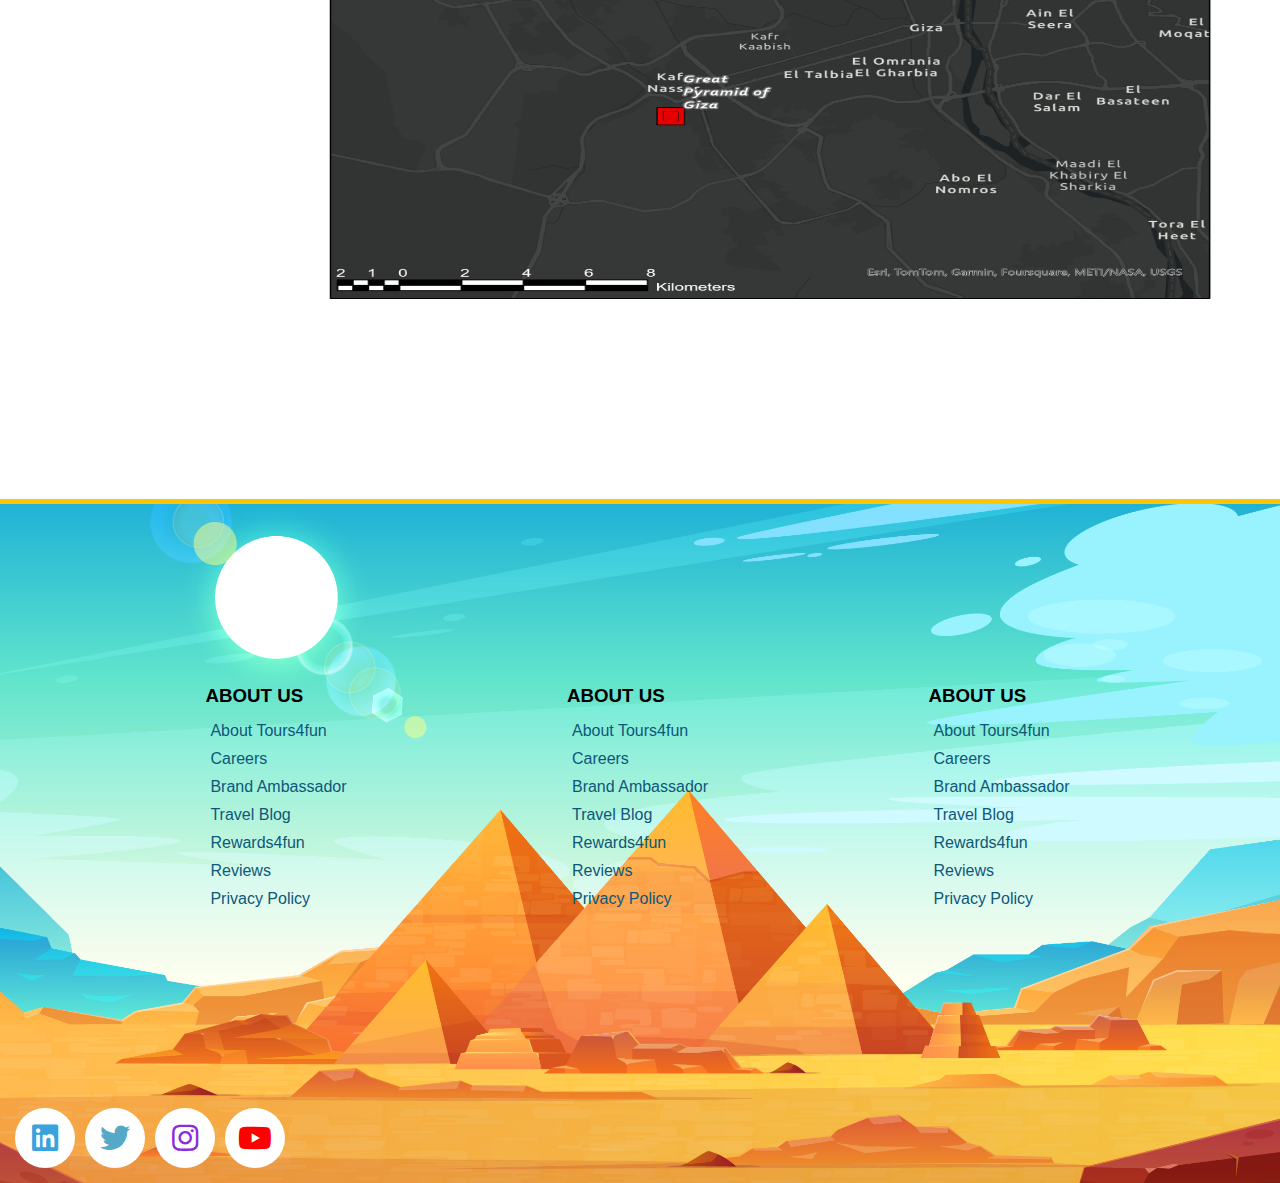
<file: pyramids.html>
<!DOCTYPE html>
<html lang="en">

<head>
    <meta charset="UTF-8">
    <meta name="viewport" content="width=device-width, initial-scale=1.0">
    <link rel="stylesheet" href="https://cdnjs.cloudflare.com/ajax/libs/font-awesome/5.15.4/css/all.min.css">
    <link rel="icon" href="./images/star-fruit_8932955.icon">
    <style>
        * {
            padding: 0;
            margin: 0;
            box-sizing: border-box;
            font-family: open Arial, Helvetica, sans-serif;
            scroll-behavior: smooth;
        }

        /* الناف بار */
        header {
            background-color: #269ad8;
            width: 100%;
            position: fixed;
            z-index: 999;
            display: flex;
            justify-content: space-between;
            align-items: center;
            padding: 30px 200px;
            border-bottom: solid 4px #ffc600;
        }

        .namelogo {
            text-decoration: none;
            text-transform: uppercase;
            color: #ffffff;
            font-weight: bold;
            font-size: 1.8em;
        }

        .namelogo span {
            color: #ffc600;
        }

        .navigation a {
            color: #ffffff;
            text-decoration: none;
            font-size: 1.1em;
            font-weight: 500;
            padding-left: 30px;
            transition: .2s;
            text-transform: uppercase;
        }

        .navigation a:hover {
            color: #ffc600;
        }


        /* الصوره في اول سكشن*/
        section {
            padding: 30px 10px;
        }

        .main {
            width: 100%;
            min-height: 43vh;
            display: flex;
            align-items: center;
            background: url(./images/nav2.jpg) no-repeat;
            background-size: cover;
            background-position: center;
        }

        .namefoto {
            display: flex;
            justify-content: end;
        }

        .main h2 {
            color: #FFFFFF;
            font-weight: 700;
            font-size: 34px;
            margin-bottom: 15px;
            margin-left: 30%;
            text-shadow: 3px 5px 5.82px rgba(0, 0, 0, .16);
        }

        /* الصور اللى في الموقع كامل */
        .image {
            margin-bottom: 5px;
        }

        /* المدن الصفحه */


        .title2 {
            display: flex;
            justify-content: center;
            color: #ef9fa4;
            font-size: 25px;
        }

        .cards {
            margin-left: 10px;
            margin-right: 10px;
        }

        .content2 {
            display: flex;
            justify-content: center;
            flex-wrap: wrap;
            flex-direction: row;
        }

        /* المدن */
        .project-city .content2 {
            margin-top: 30px;
        }

        .project-city .project-card {
            background-color: #FFFFFF;
            border: 1px solid rgba(196, 210, 220, .7);
            -webkit-box-shadow: 2px 3px 3px 0 rgba(0, 0, 0, .03);
            min-height: 14em;
            width: 23em;
            overflow: hidden;
            border-radius: 3px;
            margin: 10px;
            transition: 0.7s ease;
        }





        .pro-image img {
            width: 100%;
        }

        .information {
            padding: 1em;
        }

        .info_cat .namecity {
            color: red;
            font-weight: bold;
        }

        .project-tittle {
            display: flex;
            justify-content: space-between;
            margin-top: 20px;
            font-weight: bold;
            text-transform: uppercase;
        }

        .project-tittle span {
            color: gold;
        }

        .more-detel {
            text-decoration: none;
            color: #3a6cf4;
        }

        /* footer */
        .foot {
            background: url(./images/navfoto.jpg) no-repeat;
            background-size: cover;
            background-position: center;
        }

        .footer {
            height: 66vh;
            display: flex;
            justify-content: space-evenly;
            align-items: center;
            border-top: 5px solid #ffc600;
        }

        .about ul li {
            list-style: none;
            padding: 5px;

        }

        .about ul li a {
            text-decoration: none;
            color: #0e5778;

        }

        .about ul li a:hover {
            font-weight: bold;
        }

        .titfoot {
            padding-bottom: 10px;
        }

        .about {
            display: flex;
            padding: 10px;
            flex-direction: column;
        }

        .facebookicons {
            display: flex;
            justify-content: flex-start;
            padding: 10px;
        }

        .facebookicons a {
            padding: 5px;
            text-decoration: none;
        }

        .facebookicons a i {
            width: 60px;
            height: 60px;
            background-color: #ffffff;
            border-radius: 50%;
            font-size: 30px;
            display: flex;
            justify-content: center;
            align-items: center;
            transition: .3s;
        }

        .facebookicons a i:hover {
            background-color: #4786a2;
        }
    </style>
    <title>Eygpt Tour</title>
</head>

<body>
    <!-- الناف بار -->
    <header id="Home">
        <div class="logo">
            <i class="fa-sharp fa-solid fa-chart-pyramid"></i>
            <a class="namelogo" href="#">Eygpt <span>Tours</span></a>
        </div>

        <nav class="navigation">
            <a href="#Home" class="Home">Home</a>
            <a href="#project" class="project">Project</a>
            <a href="#map" class="map">Map</a>
            <a href="#To communicate" class="To communicate">To communicate</a>
        </nav>
    </header>

    <!-- الصوره -->
    <section class="main">
        <h2 class="namefoto">Discover the Best Egypt Tours</h2>
    </section>

    <section class="project-city">
        <h3 class="title2">The pyramids:</h2>
            <!-- الاهرامات  -->
            <div class="content2">
                <div class="project-card">
                    <div class="pro-image">
                        <img src="./images/pyramids.jpg" width="300px" height="245px" alt="">
                    </div>
                    <div class="information">
                        <p class="info_cat"> Plateau in Greater Cairo , Egypt . The complex includes the Great Pyramid ,
                            the Pyramid of Khafre , and the Pyramid of Menkaure along with associated pyramid complexes
                            and the Great Sphinx . These pyramids were all built during the Fourth Dynasty of the Old
                            Kingdom in ancient Egypt between 2600 and 2500 BC. The site also includes several cemeteries
                            and the remains of a workers' village.

                            The complex is located on the edge of the Western Desert about 9 kilometers (5.6 mi) west of
                            the Nile River in the city of Giza , and about 13 kilometers (8 mi) southwest of downtown
                            Cairo . The site (along with the neighboring city of Memphis ) was inscribed on the UNESCO
                            World Heritage List in 1979. </p>
                        <strong class="project-tittle">
                            <span>
                                <i class="fas fa-star"></i>
                                <i class="fas fa-star"></i>
                                <i class="fas fa-star"></i>
                                <i class="fas fa-star"></i>
                            </span>
                        </strong>
                    </div>
                </div>
    </section>

    <section class="map">
        <div class="mapsharm">
            <a
                href="https://www.google.com/maps/place/%D8%A3%D9%87%D8%B1%D8%A7%D9%85%D8%A7%D8%AA+%D8%A7%D9%84%D8%AC%D9%8A%D8%B2%D8%A9%E2%80%AD/@29.9772962,31.1324955,15z/data=!4m6!3m5!1s0x14584f7de239bbcd:0xca7474355a6e368b!8m2!3d29.9772962!4d31.1324955!16s%2Fm%2F07s6gb8?entry=ttu"><img
                    src="./المزارات/المزارات/The Pyramids.jpg" width="1000px" height="900px" alt="" style="margin-left: 260px;"></a>
        </div>
    </section>


    <!-- fotter__________________________ -->

    <footer class="foot">
        <div class="footer">
            <div class="about">
                <h3 class="titfoot">ABOUT US</h3>
                <ul>
                    <li><a href="https://www.tours4fun.com/about_us.html">About Tours4fun</a></li>
                    <li><a href="https://www.tours4fun.com/about_us.html">Careers</a></li>
                    <li><a href="https://www.tours4fun.com/about_us.html">Brand Ambassador</a></li>
                    <li><a href="https://www.tours4fun.com/about_us.html">Travel Blog</a></li>
                    <li><a href="https://www.tours4fun.com/about_us.html">Rewards4fun</a></li>
                    <li><a href="https://www.tours4fun.com/about_us.html">Reviews</a></li>
                    <li><a href="https://www.tours4fun.com/about_us.html">Privacy Policy</a></li>
                </ul>
            </div>

            <div class="about">
                <h3 class="titfoot">ABOUT US</h3>
                <ul>
                    <li><a href="https://www.tours4fun.com/about_us.html">About Tours4fun</a></li>
                    <li><a href="https://www.tours4fun.com/about_us.html">Careers</a></li>
                    <li><a href="https://www.tours4fun.com/about_us.html">Brand Ambassador</a></li>
                    <li><a href="https://www.tours4fun.com/about_us.html">Travel Blog</a></li>
                    <li><a href="https://www.tours4fun.com/about_us.html">Rewards4fun</a></li>
                    <li><a href="https://www.tours4fun.com/about_us.html">Reviews</a></li>
                    <li><a href="https://www.tours4fun.com/about_us.html">Privacy Policy</a></li>
                </ul>
            </div>

            <div class="about">
                <h3 class="titfoot">ABOUT US</h3>
                <ul>
                    <li><a href="https://www.tours4fun.com/about_us.html">About Tours4fun</a></li>
                    <li><a href="https://www.tours4fun.com/about_us.html">Careers</a></li>
                    <li><a href="https://www.tours4fun.com/about_us.html">Brand Ambassador</a></li>
                    <li><a href="https://www.tours4fun.com/about_us.html">Travel Blog</a></li>
                    <li><a href="https://www.tours4fun.com/about_us.html">Rewards4fun</a></li>
                    <li><a href="https://www.tours4fun.com/about_us.html">Reviews</a></li>
                    <li><a href="https://www.tours4fun.com/about_us.html">Privacy Policy</a></li>
                </ul>
            </div>
        </div>


        <div class="facebookicons">
            <a href="#"><i class="fab fa-linkedin" style="color: rgb(56, 163, 221);"></i></a>
            <a href="#"><i class="fab fa-twitter" style="color: rgba(46, 149, 186, 0.827);"></i></a>
            <a href="#"><i class="fab fa-instagram" style="color: blueviolet;"></i></a>
            <a href="#"><i class="fab fa-youtube" style="color: red;"></i></a>
        </div>
    </footer>
</body>

</html>
</file>
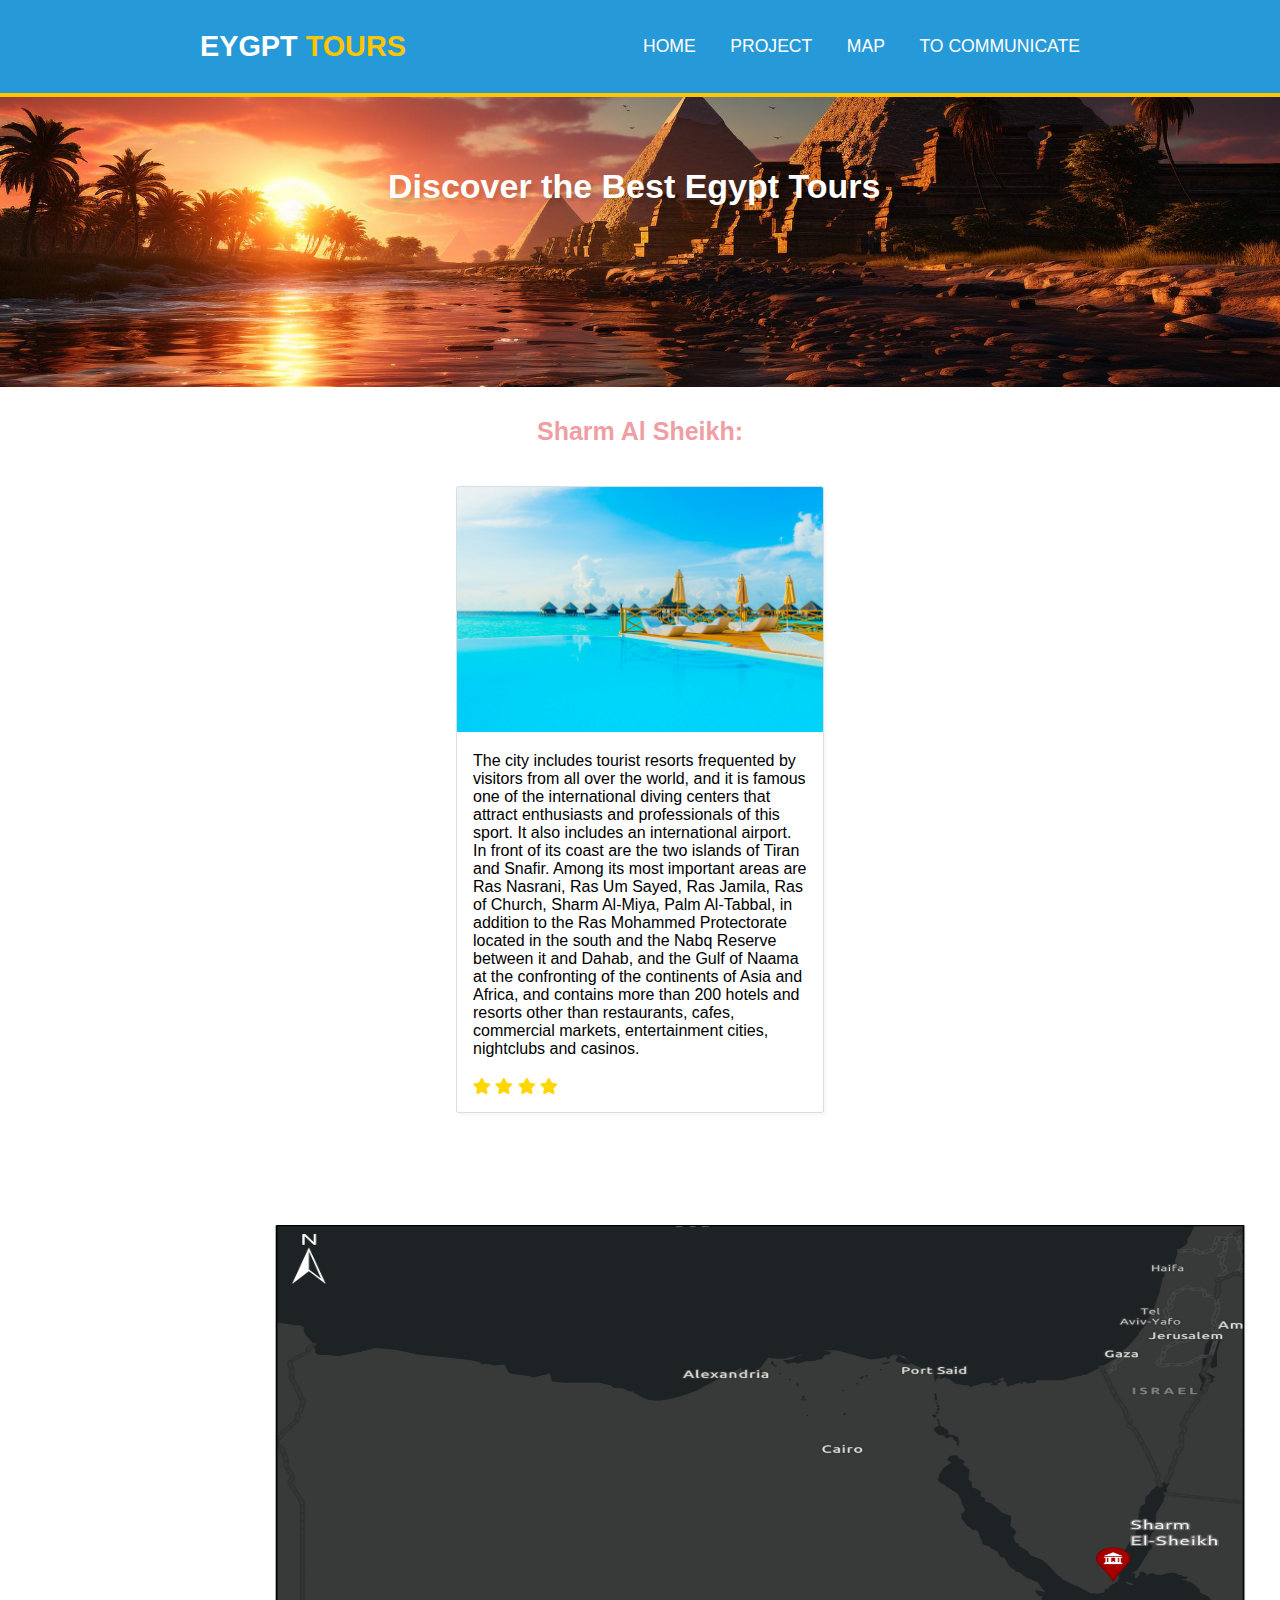
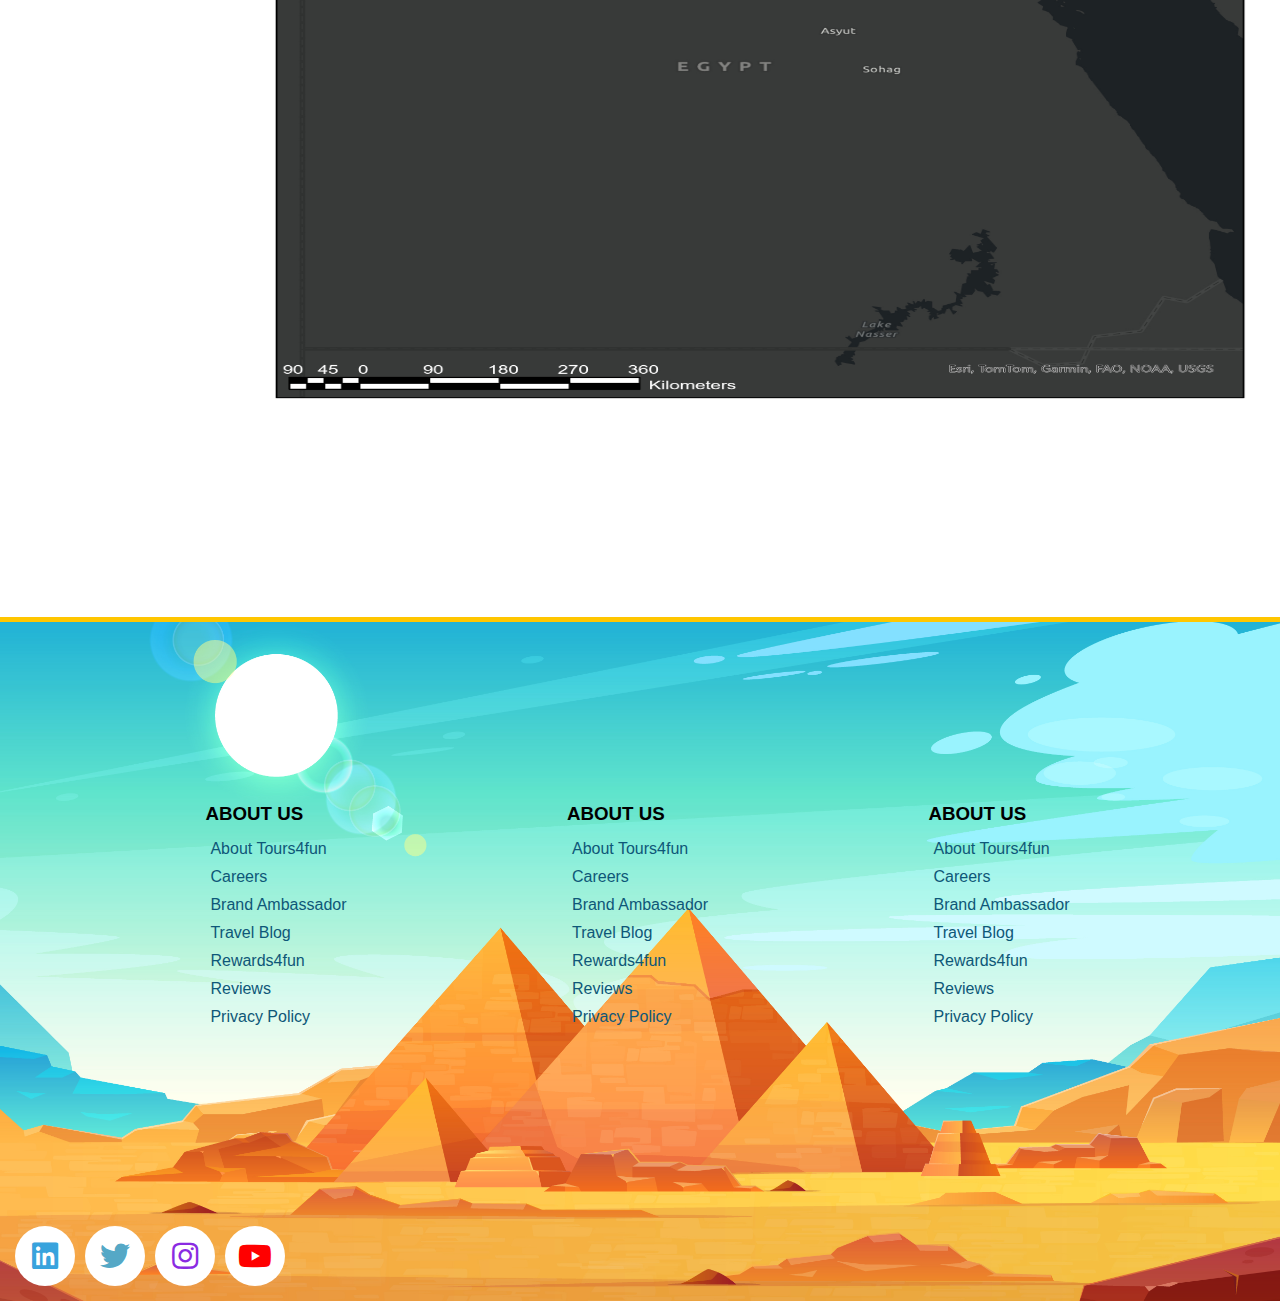
<file: sharm.html>
<!DOCTYPE html>
<html lang="en">

<head>
    <meta charset="UTF-8">
    <meta name="viewport" content="width=device-width, initial-scale=1.0">
    <link rel="stylesheet" href="https://cdnjs.cloudflare.com/ajax/libs/font-awesome/5.15.4/css/all.min.css">
    <link rel="icon" href="./images/star-fruit_8932955.icon">
    <style>
        * {
            padding: 0;
            margin: 0;
            box-sizing: border-box;
            font-family: open Arial, Helvetica, sans-serif;
            scroll-behavior: smooth;
        }
        
        /* الناف بار */
        header {
            background-color: #269ad8;
            width: 100%;
            position: fixed;
            z-index: 999;
            display: flex;
            justify-content: space-between;
            align-items: center;
            padding: 30px 200px;
            border-bottom: solid 4px #ffc600;
        }
        
        .namelogo {
            text-decoration: none;
            text-transform: uppercase;
            color: #ffffff;
            font-weight: bold;
            font-size: 1.8em;
        }
        
        .namelogo span {
            color: #ffc600;
        }
        
        .navigation a {
            color: #ffffff;
            text-decoration: none;
            font-size: 1.1em;
            font-weight: 500;
            padding-left: 30px;
            transition: .2s;
            text-transform: uppercase;
        }
        
        .navigation a:hover {
            color: #ffc600;
        }
        
        
        /* الصوره في اول سكشن*/
        section {
            padding: 30px 10px;
        }
        
        .main {
            width: 100%;
            min-height: 43vh;
            display: flex;
            align-items: center;
            background: url(./images/nav2.jpg) no-repeat;
            background-size: cover;
            background-position: center;
        }
        
        .namefoto {
            display: flex;
            justify-content: end;
        }
        
        .main h2 {
            color: #FFFFFF;
            font-weight: 700;
            font-size: 34px;
            margin-bottom: 15px;
            margin-left: 30%;
            text-shadow: 3px 5px 5.82px rgba(0, 0, 0, .16);
        }
        
        /* الصور اللى في الموقع كامل */
        .image {
            margin-bottom: 5px;
        }
        
        /* المدن الصفحه */
        
        
        .title2 {
            display: flex;
            justify-content: center;
            color: #ef9fa4;
            font-size: 25px;
        }
        
        .cards {
            margin-left: 10px;
            margin-right: 10px;
        }
        
        .content2 {
            display: flex;
            justify-content: center;
            flex-wrap: wrap;
            flex-direction: row;
        }
        
        /* المدن */
        .project-city .content2 {
            margin-top: 30px;
        }
        
        .project-city .project-card {
            background-color: #FFFFFF;
            border: 1px solid rgba(196, 210, 220, .7);
            -webkit-box-shadow: 2px 3px 3px 0 rgba(0, 0, 0, .03);
            min-height: 14em;
            width: 23em;
            overflow: hidden;
            border-radius: 3px;
            margin: 10px;
            transition: 0.7s ease;
        }
        
        
        
        
        
        .pro-image img {
            width: 100%;
        }
        
        .information {
            padding: 1em;
        }
        
        .info_cat .namecity {
            color: red;
            font-weight: bold;
        }
        
        .project-tittle {
            display: flex;
            justify-content: space-between;
            margin-top: 20px;
            font-weight: bold;
            text-transform: uppercase;
        }
        
        .project-tittle span {
            color: gold;
        }
        
        .more-detel {
            text-decoration: none;
            color: #3a6cf4;
        }
        
        /* footer */
.foot {
    background: url(./images/navfoto.jpg) no-repeat;
    background-size: cover;
    background-position: center;
}

.footer {
    height: 66vh;
    display: flex;
    justify-content: space-evenly;
    align-items: center;
    border-top: 5px solid #ffc600;
}

.about ul li {
    list-style: none;
    padding: 5px;

}

.about ul li a {
    text-decoration: none;
    color: #0e5778;
    
}

.about ul li a:hover {
    font-weight: bold;
}

.titfoot {
    padding-bottom: 10px;
}

.about {
    display: flex;
    padding: 10px;
    flex-direction: column;
}

.facebookicons {
    display: flex;
    justify-content: flex-start;
    padding: 10px;
}

.facebookicons a {
    padding: 5px;
    text-decoration: none;
}

.facebookicons a i {
    width: 60px;
    height: 60px;
    background-color: #ffffff;
    border-radius: 50%;
    font-size: 30px;
    display: flex;
    justify-content: center;
    align-items: center;
    transition: .3s;
}
.facebookicons a i:hover {
    background-color: #4786a2;
}

    </style>
    <title>Eygpt Tour</title>
</head>

<body>
    <!-- الناف بار -->
    <header id="Home">
        <div class="logo">
            <i class="fa-sharp fa-solid fa-chart-pyramid"></i>
            <a class="namelogo" href="#">Eygpt <span>Tours</span></a>
        </div>

        <nav class="navigation">
            <a href="#Home" class="Home">Home</a>
            <a href="#project" class="project">Project</a>
            <a href="#map" class="map">Map</a>
            <a href="#To communicate" class="To communicate">To communicate</a>
        </nav>
    </header>

    <!-- الصوره -->
    <section class="main">
            <h2 class="namefoto">Discover the Best Egypt Tours</h2>
    </section>

    <section class="project-city">
        <h3 class="title2">Sharm Al Sheikh:</h2>
            <!-- شرم الشيخ -->
            <div class="content2">
                <div class="project-card">
                    <div class="pro-image">
                        <img src="./images/شرم الشيخ.jpg" width="300px" height="245px" alt="">
                    </div>
                    <div class="information">
                        <p class="info_cat">The city includes tourist resorts frequented by visitors from all over the world, and it is famous one of the international diving centers that attract enthusiasts and professionals of this sport. It also includes an international airport. In front of its coast are the two islands of Tiran and Snafir. Among its most important areas are Ras Nasrani, Ras Um Sayed, Ras Jamila, Ras of Church, Sharm Al-Miya, Palm Al-Tabbal, in addition to the Ras Mohammed Protectorate located in the south and the Nabq Reserve between it and Dahab, and the Gulf of Naama at the confronting of the continents of Asia and Africa, and contains more than 200 hotels and resorts other than restaurants, cafes, commercial markets, entertainment cities, nightclubs and casinos.</p>
                        <strong class="project-tittle">
                            <span>
                                <i class="fas fa-star"></i>
                                <i class="fas fa-star"></i>
                                <i class="fas fa-star"></i>
                                <i class="fas fa-star"></i>
                            </span>
                        </strong>
                    </div>
                </div>
    </section> 
    
    <section class="map">
        <div class="mapsharm">
            <a href="https://www.google.com/maps/d/viewer?mid=1T52D1y3zeq7ivj4k2ksWZlCTl3U&hl=en_US&ll=27.90688289041754%2C34.326786795101924&z=18"><img src="./المدن/المدن/شرم.jpg" width="1100px" height="1000px" alt="" style="margin-left: 200px;"></a>
        </div>
    </section>
    

    <!-- fotter__________________________ -->

    <footer class="foot">
        <div class="footer">
            <div class="about">
                <h3 class="titfoot">ABOUT US</h3>
                <ul>
                    <li><a href="https://www.tours4fun.com/about_us.html">About Tours4fun</a></li>
                    <li><a href="https://www.tours4fun.com/about_us.html">Careers</a></li>
                    <li><a href="https://www.tours4fun.com/about_us.html">Brand Ambassador</a></li>
                    <li><a href="https://www.tours4fun.com/about_us.html">Travel Blog</a></li>
                    <li><a href="https://www.tours4fun.com/about_us.html">Rewards4fun</a></li>
                    <li><a href="https://www.tours4fun.com/about_us.html">Reviews</a></li>
                    <li><a href="https://www.tours4fun.com/about_us.html">Privacy Policy</a></li>
                </ul>
            </div>
    
            <div class="about">
                <h3 class="titfoot">ABOUT US</h3>
                <ul>
                    <li><a href="https://www.tours4fun.com/about_us.html">About Tours4fun</a></li>
                    <li><a href="https://www.tours4fun.com/about_us.html">Careers</a></li>
                    <li><a href="https://www.tours4fun.com/about_us.html">Brand Ambassador</a></li>
                    <li><a href="https://www.tours4fun.com/about_us.html">Travel Blog</a></li>
                    <li><a href="https://www.tours4fun.com/about_us.html">Rewards4fun</a></li>
                    <li><a href="https://www.tours4fun.com/about_us.html">Reviews</a></li>
                    <li><a href="https://www.tours4fun.com/about_us.html">Privacy Policy</a></li>
                </ul>
            </div>
    
            <div class="about">
                <h3 class="titfoot">ABOUT US</h3>
                <ul>
                    <li><a href="https://www.tours4fun.com/about_us.html">About Tours4fun</a></li>
                    <li><a href="https://www.tours4fun.com/about_us.html">Careers</a></li>
                    <li><a href="https://www.tours4fun.com/about_us.html">Brand Ambassador</a></li>
                    <li><a href="https://www.tours4fun.com/about_us.html">Travel Blog</a></li>
                    <li><a href="https://www.tours4fun.com/about_us.html">Rewards4fun</a></li>
                    <li><a href="https://www.tours4fun.com/about_us.html">Reviews</a></li>
                    <li><a href="https://www.tours4fun.com/about_us.html">Privacy Policy</a></li>
                </ul>
            </div>
        </div>
        

        <div class="facebookicons">
            <a href="#"><i class="fab fa-linkedin" style="color: rgb(56, 163, 221);"></i></a>
            <a href="#"><i class="fab fa-twitter" style="color: rgba(46, 149, 186, 0.827);"></i></a>
            <a href="#"><i class="fab fa-instagram" style="color: blueviolet;"></i></a>
            <a href="#"><i class="fab fa-youtube" style="color: red;"></i></a>
        </div>
    </footer>
</body>
</html>
</file>
